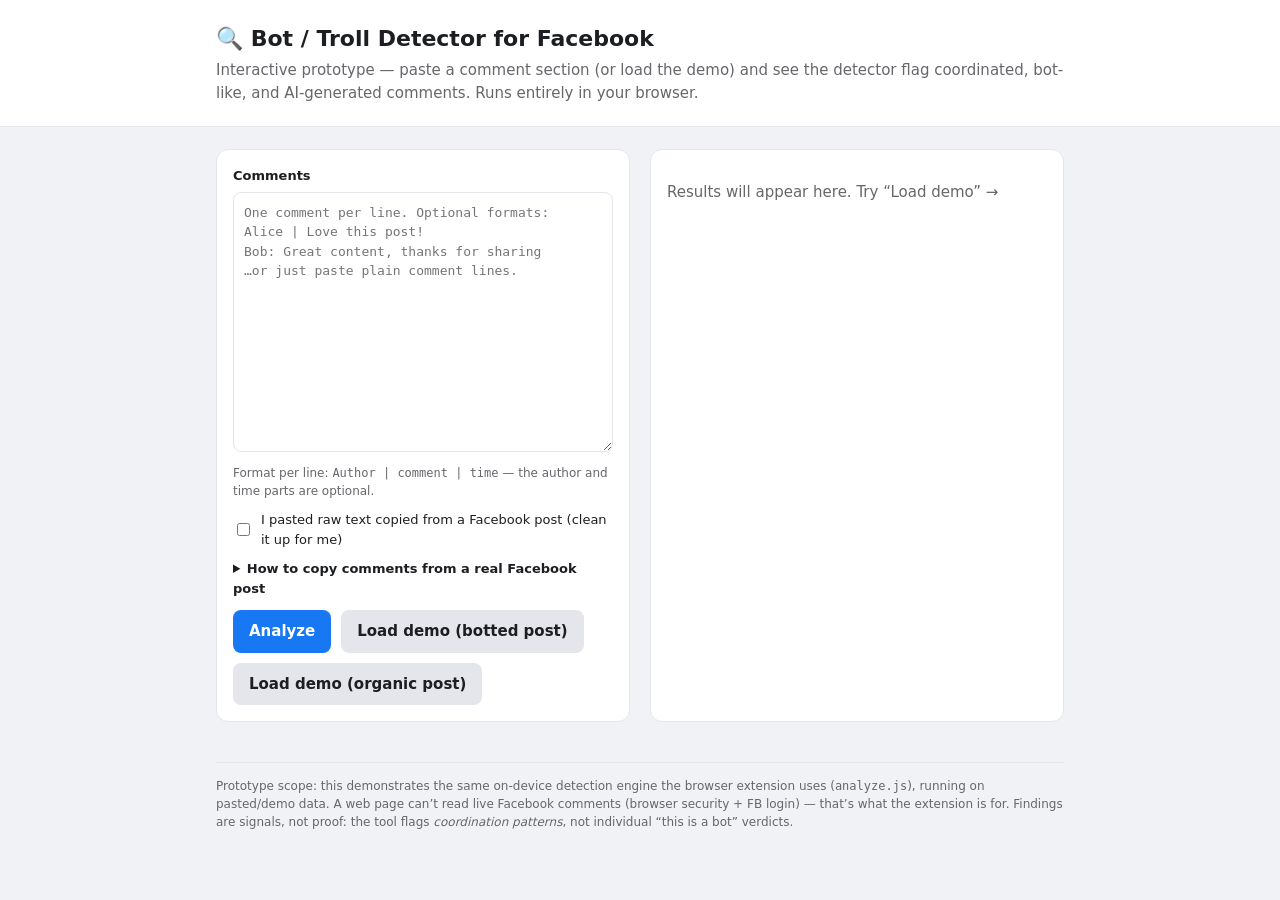
<file: prototype/index.html>
<!DOCTYPE html>
<html lang="en">
  <head>
    <meta charset="utf-8" />
    <meta name="viewport" content="width=device-width, initial-scale=1" />
    <title>Bot / Troll Detector for Facebook — prototype</title>
    <style>
      :root {
        --blue: #1877f2;
        --ink: #1c1e21;
        --muted: #65676b;
        --line: #e4e6eb;
        --bg: #f0f2f5;
      }
      * {
        box-sizing: border-box;
      }
      body {
        margin: 0;
        font: 15px/1.5 -apple-system, system-ui, Segoe UI, sans-serif;
        color: var(--ink);
        background: var(--bg);
      }
      header {
        background: #fff;
        border-bottom: 1px solid var(--line);
        padding: 22px 20px;
      }
      .wrap {
        max-width: 880px;
        margin: 0 auto;
        padding: 0 16px;
      }
      h1 {
        margin: 0 0 4px;
        font-size: 22px;
      }
      .sub {
        color: var(--muted);
        margin: 0;
      }
      .grid {
        display: grid;
        grid-template-columns: 1fr 1fr;
        gap: 20px;
        margin: 22px 0 40px;
      }
      @media (max-width: 760px) {
        .grid {
          grid-template-columns: 1fr;
        }
      }
      .card {
        background: #fff;
        border: 1px solid var(--line);
        border-radius: 12px;
        padding: 16px;
      }
      label {
        font-weight: 600;
        font-size: 13px;
        display: block;
        margin-bottom: 6px;
      }
      textarea {
        width: 100%;
        height: 260px;
        resize: vertical;
        border: 1px solid var(--line);
        border-radius: 8px;
        padding: 10px;
        font: 13px/1.5 ui-monospace, Menlo, monospace;
      }
      .hint {
        color: var(--muted);
        font-size: 12px;
        margin: 6px 0 0;
      }
      .toggle {
        display: flex;
        align-items: center;
        gap: 8px;
        font-weight: 400;
        font-size: 13px;
        margin-top: 10px;
        cursor: pointer;
      }
      .howto {
        margin-top: 10px;
      }
      .howto summary {
        cursor: pointer;
        font-weight: 600;
        font-size: 13px;
      }
      .howto ol {
        color: var(--muted);
        font-size: 12px;
        line-height: 1.7;
        margin: 8px 0 0;
        padding-left: 18px;
      }
      .row {
        display: flex;
        gap: 10px;
        flex-wrap: wrap;
        margin-top: 12px;
      }
      button {
        font: inherit;
        font-weight: 600;
        border: 0;
        border-radius: 8px;
        padding: 10px 16px;
        cursor: pointer;
      }
      .primary {
        background: var(--blue);
        color: #fff;
      }
      .primary:hover {
        background: #166fe0;
      }
      .ghost {
        background: #e4e6eb;
        color: var(--ink);
      }
      .banner {
        border-radius: 10px;
        padding: 14px;
        margin-bottom: 16px;
      }
      .banner strong {
        font-size: 16px;
      }
      .low {
        background: #e7f6ec;
      }
      .medium {
        background: #fff4e0;
      }
      .high {
        background: #fde8e8;
      }
      h3.sec {
        font-size: 12px;
        text-transform: uppercase;
        letter-spacing: 0.04em;
        color: var(--muted);
        margin: 18px 0 8px;
      }
      .finding {
        border: 1px solid var(--line);
        border-radius: 8px;
        padding: 10px;
        margin-bottom: 8px;
      }
      .finding .h {
        font-weight: 600;
        margin-bottom: 4px;
      }
      .quote {
        font-style: italic;
        color: #333;
        word-break: break-word;
      }
      .why {
        color: var(--muted);
        font-size: 12px;
        margin-top: 6px;
      }
      .muted {
        color: var(--muted);
      }
      .disclaimer {
        font-size: 12px;
        color: var(--muted);
        border-top: 1px solid var(--line);
        padding-top: 14px;
        margin-top: 24px;
      }
    </style>
  </head>
  <body>
    <header>
      <div class="wrap">
        <h1>🔍 Bot / Troll Detector for Facebook</h1>
        <p class="sub">
          Interactive prototype — paste a comment section (or load the demo) and
          see the detector flag coordinated, bot-like, and AI-generated comments.
          Runs entirely in your browser.
        </p>
      </div>
    </header>

    <main class="wrap">
      <div class="grid">
        <section class="card">
          <label for="input">Comments</label>
          <textarea id="input" placeholder="One comment per line. Optional formats:
Alice | Love this post!
Bob: Great content, thanks for sharing
…or just paste plain comment lines."></textarea>
          <p class="hint">
            Format per line: <code>Author | comment | time</code> — the author and
            time parts are optional.
          </p>
          <label class="toggle">
            <input type="checkbox" id="rawmode" />
            I pasted raw text copied from a Facebook post (clean it up for me)
          </label>
          <details class="howto">
            <summary>How to copy comments from a real Facebook post</summary>
            <ol>
              <li>
                Open the post on Facebook and scroll so the comments you want are
                visible (click “View more comments” to load more).
              </li>
              <li>
                Click and drag to select across the comments — from the first
                commenter’s name down through the last comment.
              </li>
              <li>Copy (⌘C / Ctrl+C).</li>
              <li>
                Tick the box above, paste here, and hit <b>Analyze</b>. The cleaner
                strips out “Like / Reply / 2h” noise automatically.
              </li>
            </ol>
            <p class="hint">
              Best-effort: Facebook’s copied text is messy, so author/comment
              splitting won’t be perfect.
            </p>
          </details>
          <div class="row">
            <button class="primary" id="analyze">Analyze</button>
            <button class="ghost" id="demo">Load demo (botted post)</button>
            <button class="ghost" id="demo2">Load demo (organic post)</button>
          </div>
        </section>

        <section class="card">
          <div id="results">
            <p class="muted">Results will appear here. Try “Load demo” →</p>
          </div>
        </section>
      </div>

      <p class="disclaimer">
        Prototype scope: this demonstrates the same on-device detection engine the
        browser extension uses (<code>analyze.js</code>), running on pasted/demo
        data. A web page can’t read live Facebook comments (browser security + FB
        login) — that’s what the extension is for. Findings are signals, not proof:
        the tool flags <em>coordination patterns</em>, not individual “this is a
        bot” verdicts.
      </p>
    </main>

    <!-- the real engine, shared with the extension -->
    <script src="../extension/src/analyze.js"></script>
    <script>
      const $ = (id) => document.getElementById(id);

      const BOTTED = `Alice Chen | This is amazing! Thanks so much for sharing this incredible content | 2h
Mark Rivera | This is amazing!! Thanks so much for sharing this incredible content | 2h
Priya N | This is amazing, thanks so much for sharing this incredible content!! | 2h
GrowthGuru88 | In today's fast-paced world this plays a crucial role. Moreover it is important to note the ever-evolving landscape | 2h
Daniel K | Such a game-changer! It is important to note how this delves into the landscape and plays a vital role | 2h
realdeals_now | Great post! Very informative and insightful | 2h
realdeals_now2 | Great post! Very informative and insightful | 2h
Sam O | wait did anyone else see the typo in the third paragraph lol | 5h
Jenna | this reminds me of my trip to portugal last spring, miss it | 1d
AngryVoice99 | honestly you are all complete idiots if you believe this garbage, pathetic | 2h
CryptoKing7788 | 🔥🔥 Make $5000 a week from home! DM me or check my bio for the link 🔥🔥💰💰 | 2h`;

      const ORGANIC = `Sam O | honestly not sure I agree with point 2 but interesting read | 4h
Jenna | this reminds me of my trip last spring 😂 | 1d
Mike | wait is the link broken for anyone else? | 3h
Aisha | my mum would love this, sending it to her | 6h
Tomás | counterpoint: the data here is from 2021, bit outdated no? | 2h
Leo | lol the cat in the photo is the real star | 5h`;

      function parse(textBlock) {
        return textBlock
          .split("\n")
          .map((l) => l.trim())
          .filter(Boolean)
          .map((line, i) => {
            let author = null,
              text = line,
              ts = null;
            if (line.includes("|")) {
              const parts = line.split("|").map((p) => p.trim());
              author = parts[0] || null;
              text = parts[1] || "";
              ts = parts[2] || null;
            } else {
              const m = line.match(/^([^:]{1,40}):\s*(.+)$/);
              if (m) {
                author = m[1].trim();
                text = m[2].trim();
              }
            }
            author = author || "User " + (i + 1);
            return {
              authorName: author,
              authorKey: "name:" + author.toLowerCase(),
              authorProfileLink: "demo",
              text,
              timestampText: ts,
            };
          });
      }

      // "Raw paste" cleaner: turn messy text copied off a real FB post into
      // comment objects. Strips UI chrome (Like/Reply/timestamps/counts) and
      // pairs a name line with the comment line(s) that follow it. Best-effort.
      const NOISE = [
        /^(like|reply|share|edited|follow|author|top fan|top contributor|verified|most relevant|newest|all comments|see translation|hide|comment|reply to)$/i,
        /^view\s+\d+\s+repl(y|ies)$/i,
        /^view\s+(more|previous|\d+)\s+comments?$/i,
        /^\d+(\.\d+)?\s*[km]?$/i, // reaction counts: 12, 1.2K
        /^\d+\s*(m|h|d|w|y|min|mins|hr|hrs)$/i, // bare relative time
        /^(just now|yesterday)$/i,
        /^[·•▪]+$/,
      ];
      const isNoise = (l) => NOISE.some((re) => re.test(l));
      const isName = (l) => {
        if (l.length > 48) return false;
        const w = l.split(/\s+/);
        if (!w.length || w.length > 5) return false;
        if (/[.!?,:;]$/.test(l) || /[?!]/.test(l)) return false;
        const capish = w.filter((x) => /^[A-Z0-9]/.test(x)).length;
        return capish >= Math.ceil(w.length / 2);
      };
      function smartParse(raw) {
        const lines = raw
          .split("\n")
          .map((l) => l.trim())
          .filter(Boolean)
          .filter((l) => !isNoise(l));
        const out = [];
        let cur = null;
        for (const l of lines) {
          if (isName(l)) {
            cur = {
              authorName: l,
              authorKey: "name:" + l.toLowerCase(),
              authorProfileLink: "demo",
              text: "",
              timestampText: null,
            };
            out.push(cur);
          } else if (cur) {
            cur.text = cur.text ? cur.text + " " + l : l;
          } else {
            cur = {
              authorName: "User " + (out.length + 1),
              authorKey: "anon" + out.length,
              authorProfileLink: "demo",
              text: l,
              timestampText: null,
            };
            out.push(cur);
          }
        }
        return out.filter((c) => c.text && c.text.length);
      }

      const esc = (s) => {
        const d = document.createElement("div");
        d.textContent = s;
        return d.innerHTML;
      };

      const CATS = {
        clusters: { title: "Copy-paste comments", icon: "📋", blurb: "The same (or nearly the same) comment posted by different accounts — a classic sign of a bot or paid campaign trying to make an opinion look popular." },
        ai: { title: "Sounds AI-written", icon: "🤖", blurb: "Comments with the polished, generic style of AI text rather than a real person." },
        troll: { title: "Hostile / trolling", icon: "😠", blurb: "Insulting, aggressive, or attacking comments meant to provoke or intimidate." },
        spam: { title: "Spam / scams", icon: "📢", blurb: "Promotions, links, money-making pitches, or scam bait." },
        account: { title: "Suspicious accounts", icon: "⚠️", blurb: "Account names with odd patterns (lots of digits, all caps). Limited — only the name and profile link are visible." },
      };
      const SUMMARY = {
        low: { head: "✅ Looks genuine", msg: "These read like a mix of real, varied opinions. No signs of an organized push." },
        medium: { head: "⚠️ Read with caution", msg: "Some comments here look fake, automated, or hostile. Don’t take the comment section at face value." },
        high: { head: "🚨 Likely manipulated", msg: "Strong signs that comments here are coordinated, fake, or designed to provoke. Volume can be manufactured — don’t assume this reflects what real people think." },
      };
      const TIPS = [
        "If the same point is repeated by many accounts, that’s volume — not proof it’s true or popular.",
        "Hostile replies are often designed to make you feel outnumbered or foolish for your view. That’s a tactic, not a verdict.",
        "Polished, generic comments may be AI-written. Real people include personal, specific details.",
        "Check a profile before trusting it: brand-new account, no photo, or an odd name with digits = be skeptical.",
        "Take a breath before reacting. Manufactured outrage is the goal — slowing down is your best defence.",
      ];

      function fcard(header, quote, reasons) {
        let h = `<div class="finding"><div class="h">${esc(header)}</div>`;
        if (quote) h += `<div class="quote">“${esc(quote)}”</div>`;
        if (reasons && reasons.length)
          h += `<div class="why">Why: ${esc(reasons.join(", "))}</div>`;
        return h + "</div>";
      }
      function catHtml(key, items, emptyMsg, fn) {
        const c = CATS[key];
        let h = `<h3 class="sec">${c.icon} ${esc(c.title)} (${items.length})</h3>
          <p class="hint" style="margin-bottom:8px">${esc(c.blurb)}</p>`;
        if (!items.length) return h + `<p class="muted">${esc(emptyMsg)}</p>`;
        items.slice(0, 8).forEach((it) => (h += fn(it)));
        return h;
      }
      function render(r) {
        const s = SUMMARY[r.level];
        let h = `<div class="banner ${r.level}"><strong>${s.head}</strong>
          <div style="margin:6px 0">${s.msg}</div>
          <div class="muted">${r.analyzed} comments checked</div></div>`;

        h += catHtml("clusters", r.clusters, "None found — comments look varied.",
          (c) => fcard(`${c.size} comments from ${c.distinctAuthors} accounts`, c.sampleText,
            ["same/near-identical text from multiple accounts"]));
        h += catHtml("ai", r.aiFlags, "None stood out.",
          (f) => fcard(`${f.author || "Unknown"} · ${f.score}% AI-ish`, f.text, f.reasons));
        h += catHtml("troll", r.trollFlags, "Nothing hostile detected.",
          (f) => fcard(`${f.author || "Unknown"} · ${f.score}% hostile`, f.text, f.reasons));
        h += catHtml("spam", r.spamFlags, "No spam/scam comments.",
          (f) => fcard(`${f.author || "Unknown"} · ${f.score}% spammy`, f.text, f.reasons));
        h += catHtml("account", r.accountFlags, "No obvious account red-flags.",
          (a) => fcard(a.author || "Unknown", null, a.flags));

        if (r.bursts.length) {
          h += `<h3 class="sec">⏱️ Posted in a rush</h3>`;
          r.bursts.slice(0, 5).forEach((b) => {
            h += `<div class="finding">${b.count} comments around “${esc(b.window)}” <span class="muted">(approx)</span></div>`;
          });
        }

        h += `<h3 class="sec">🧠 How to spot manipulation yourself</h3><ul class="hint" style="padding-left:18px;line-height:1.7">`;
        TIPS.forEach((t) => (h += `<li>${esc(t)}</li>`));
        h += `</ul>`;

        $("results").innerHTML = h;
      }

      function analyze() {
        const raw = $("input").value;
        const comments = $("rawmode").checked ? smartParse(raw) : parse(raw);
        if (!comments.length) {
          $("results").innerHTML = `<p class="muted">Paste some comments or load a demo first.</p>`;
          return;
        }
        render(window.FBD.analyze.run(comments));
      }

      $("analyze").addEventListener("click", analyze);
      $("demo").addEventListener("click", () => {
        $("input").value = BOTTED;
        analyze();
      });
      $("demo2").addEventListener("click", () => {
        $("input").value = ORGANIC;
        analyze();
      });
    </script>
  </body>
</html>
</file>
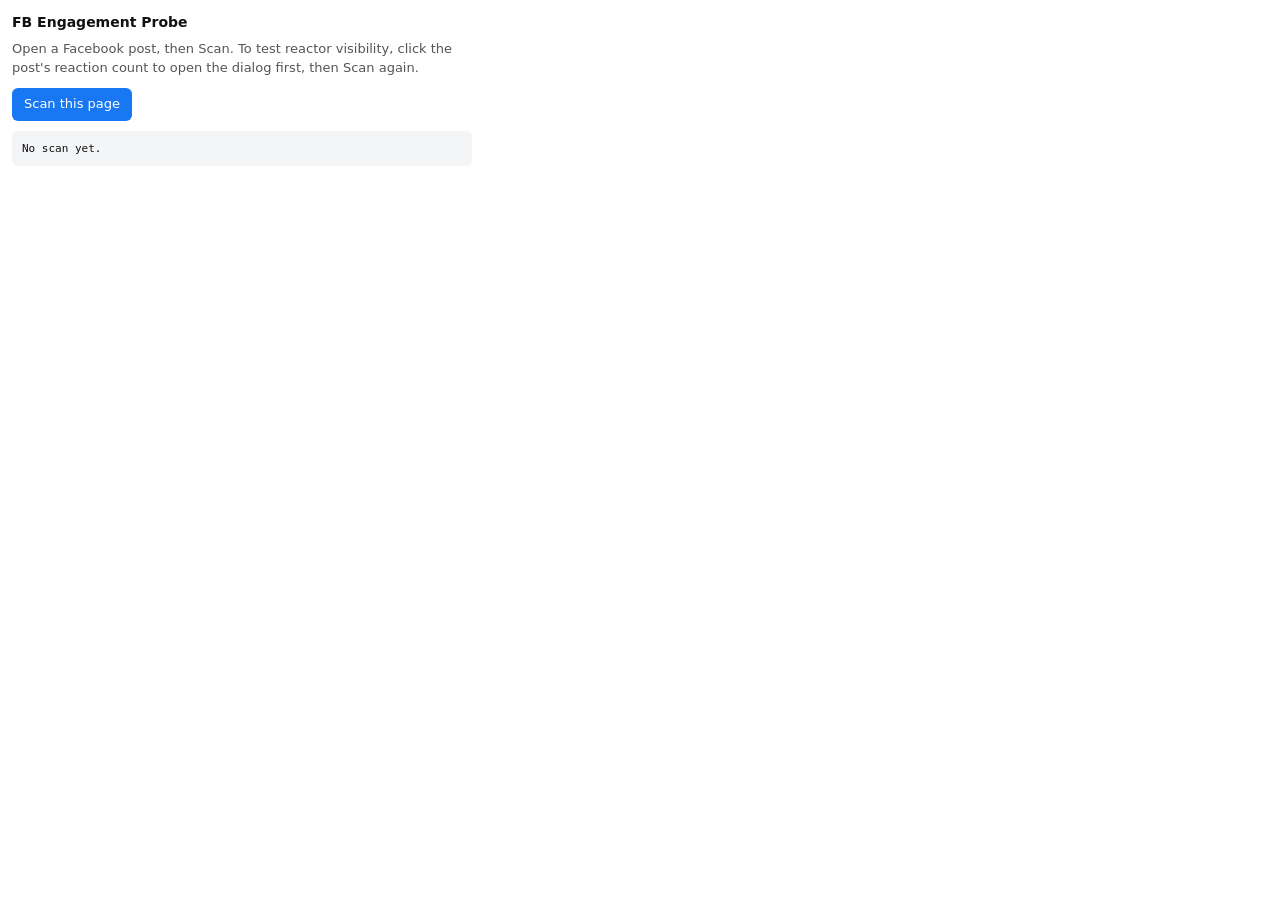
<file: probe/popup.html>
<!DOCTYPE html>
<html lang="en">
  <head>
    <meta charset="utf-8" />
    <style>
      body {
        font: 13px/1.45 -apple-system, system-ui, sans-serif;
        width: 460px;
        margin: 0;
        padding: 12px;
        color: #111;
      }
      h1 {
        font-size: 14px;
        margin: 0 0 8px;
      }
      p {
        margin: 0 0 10px;
        color: #555;
      }
      button {
        font: inherit;
        padding: 7px 12px;
        border: 0;
        border-radius: 6px;
        background: #1877f2;
        color: #fff;
        cursor: pointer;
      }
      button:hover {
        background: #166fe0;
      }
      pre {
        margin: 10px 0 0;
        padding: 10px;
        background: #f4f5f7;
        border-radius: 6px;
        max-height: 380px;
        overflow: auto;
        white-space: pre-wrap;
        word-break: break-word;
        font: 11px/1.4 ui-monospace, Menlo, monospace;
      }
    </style>
  </head>
  <body>
    <h1>FB Engagement Probe</h1>
    <p>
      Open a Facebook post, then Scan. To test reactor visibility, click the
      post's reaction count to open the dialog first, then Scan again.
    </p>
    <button id="scan">Scan this page</button>
    <pre id="out">No scan yet.</pre>
    <script src="popup.js"></script>
  </body>
</html>
</file>
